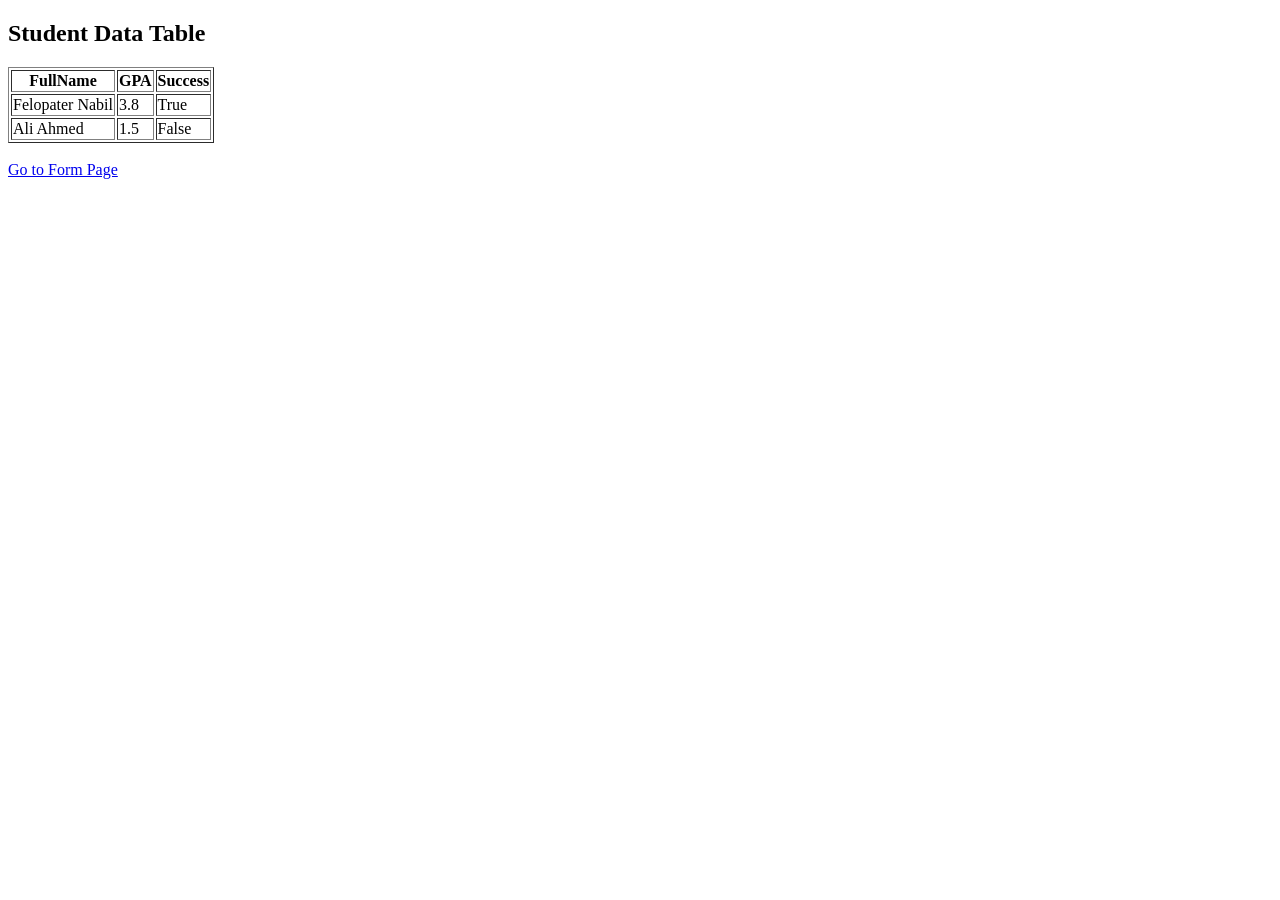
<file: Task 1 2026-07-05/index.html>
<!DOCTYPE html>
<html lang="en">
<head>
    <meta charset="UTF-8">
    <meta name="viewport" content="width=device-width, initial-scale=1.0">
    <title>فيلوباتي نبيل</title>
</head>
<body>

    <h2>Student Data Table</h2>
    
    <table border="1">
        <tr>
            <th>FullName</th>
            <th>GPA</th>
            <th>Success</th>
        </tr>
        <tr>
            <td>Felopater Nabil</td>
            <td>3.8</td>
            <td>True</td>
        </tr>
        <tr>
            <td>Ali Ahmed</td>
            <td>1.5</td>
            <td>False</td>
        </tr>
    </table>

    <br>
    <a href="form.html">Go to Form Page</a>

</body>
</html>
</file>
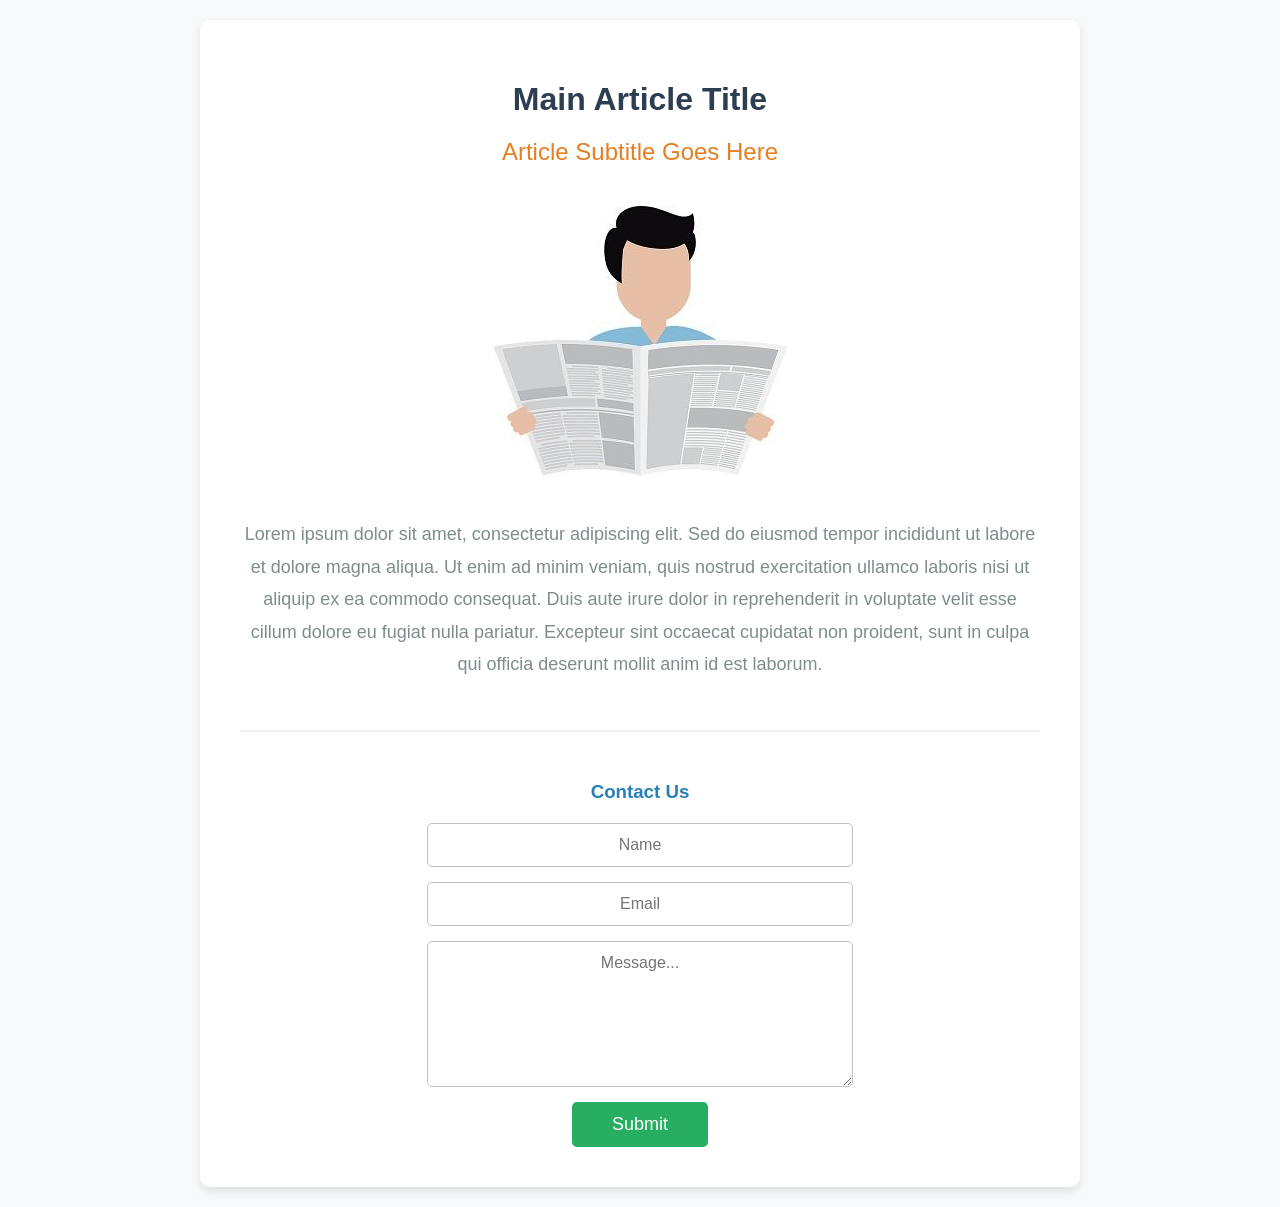
<file: Task 2 2026-07-06/index.html>
<!DOCTYPE html>
<html lang="en">
<head>
    <meta charset="UTF-8">
    <meta name="viewport" content="width=device-width, initial-scale=1.0">
    <title>Article Page</title>
    <style>
        body {
            font-family: 'Segoe UI', Tahoma, Geneva, Verdana, sans-serif;
            background-color: #f8f9fa;
            margin: 0;
            padding: 20px;
            text-align: center;
        }

        .container {
            max-width: 800px;
            margin: 0 auto;
            background: #ffffff;
            padding: 40px;
            border-radius: 10px;
            box-shadow: 0 4px 10px rgba(0,0,0,0.1);
        }

        h1 {
            color: #2c3e50;
            margin-bottom: 10px;
        }

        h2 {
            color: #e67e22;
            font-weight: normal;
            margin-bottom: 20px;
        }

        p {
            color: #7f8c8d;
            line-height: 1.8;
            font-size: 18px;
        }

        .article-image {
            max-width: 100%;
            height: auto;
            border-radius: 8px;
            margin: 20px 0;
        }

        .form-section {
            margin-top: 50px;
            padding-top: 30px;
            border-top: 2px solid #ecf0f1;
        }

        .form-section h3 {
            color: #2980b9;
        }

        form {
            display: flex;
            flex-direction: column;
            align-items: center;
            gap: 15px;
            margin-top: 20px;
        }

        input, textarea {
            width: 100%;
            max-width: 400px;
            padding: 12px;
            border: 1px solid #bdc3c7;
            border-radius: 5px;
            font-family: inherit;
            text-align: center;
            font-size: 16px;
        }

        textarea {
            resize: vertical;
            min-height: 120px;
        }

        button {
            background-color: #27ae60;
            color: white;
            border: none;
            padding: 12px 40px;
            border-radius: 5px;
            font-size: 18px;
            cursor: pointer;
            transition: background-color 0.3s ease;
        }

        button:hover {
            background-color: #2ecc71;
        }
    </style>
</head>
<body>

    <div class="container">
        <h1>Main Article Title</h1>
        <h2>Article Subtitle Goes Here</h2>
        
        <img src="./article-vs-journal.jpg" alt="Article Image" class="article-image">
        
        <p>
            Lorem ipsum dolor sit amet, consectetur adipiscing elit. Sed do eiusmod tempor incididunt ut labore et dolore magna aliqua. Ut enim ad minim veniam, quis nostrud exercitation ullamco laboris nisi ut aliquip ex ea commodo consequat. Duis aute irure dolor in reprehenderit in voluptate velit esse cillum dolore eu fugiat nulla pariatur. Excepteur sint occaecat cupidatat non proident, sunt in culpa qui officia deserunt mollit anim id est laborum.
        </p>

        <div class="form-section">
            <h3>Contact Us</h3>
            <form action="#" method="POST">
                <input type="text" name="name" placeholder="Name" required>
                <input type="email" name="email" placeholder="Email" required>
                <textarea name="message" placeholder="Message..." required></textarea>
                <button type="submit">Submit</button>
            </form>
        </div>
    </div>

</body>
</html>
</file>
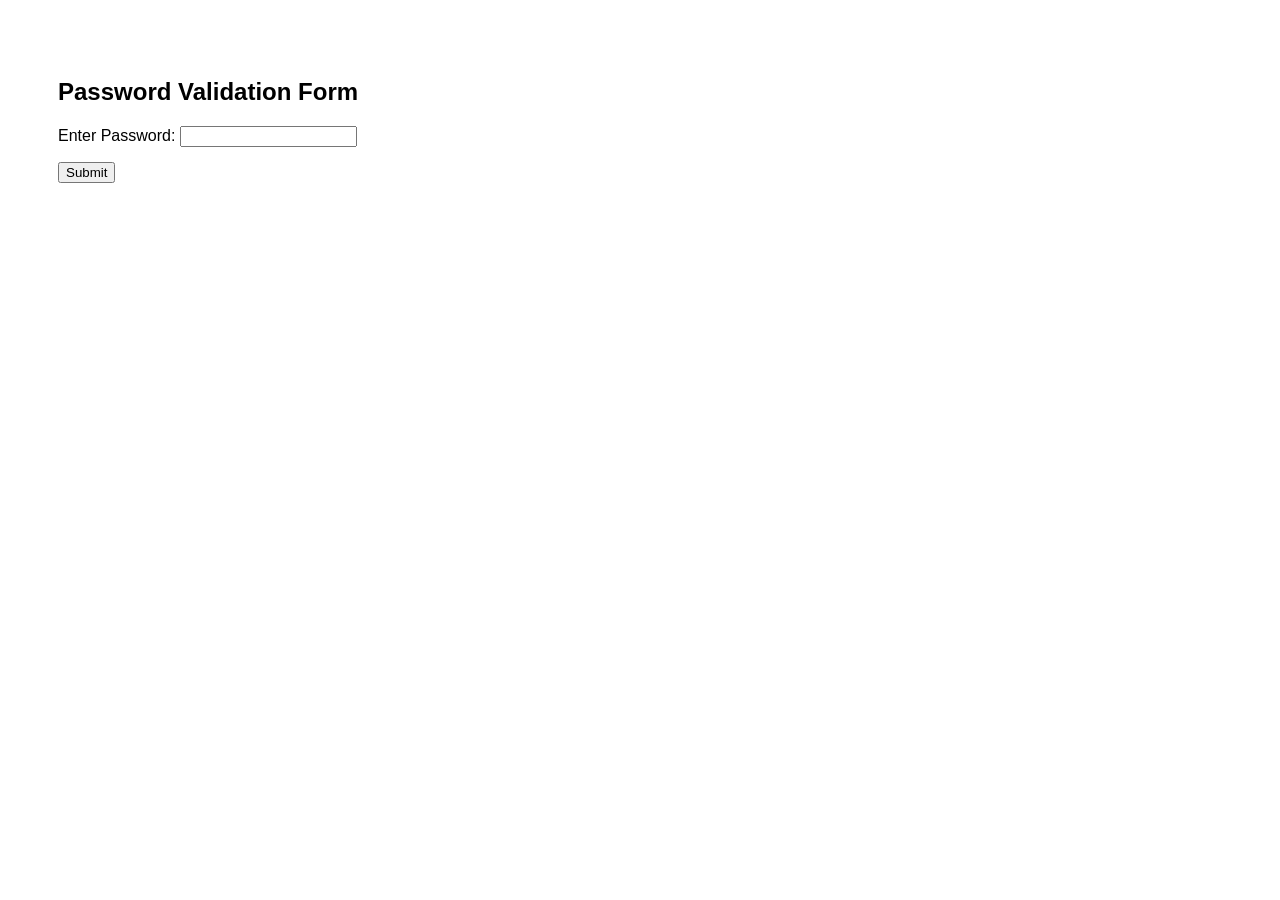
<file: Task 5 2026-07-12/index.html>
<!DOCTYPE html>
<html lang="en">
<head>
    <meta charset="UTF-8">
    <meta name="viewport" content="width=device-width, initial-scale=1.0">
    <title>JavaScript Task</title>
    <link rel="stylesheet" href="style.css">
</head>
<body>

    <h2>Password Validation Form</h2>
    
    <form id="passwordForm">
        <div class="form-group">
            <label for="password">Enter Password:</label>
            <input type="password" id="password" required>
            <div id="errorMessage" class="error-message"></div>
            <div id="successMessage" class="success-message">Valid Password!</div>
        </div>
        <button type="submit">Submit</button>
    </form>

    <script src="script.js"></script>
</body>
</html>
</file>
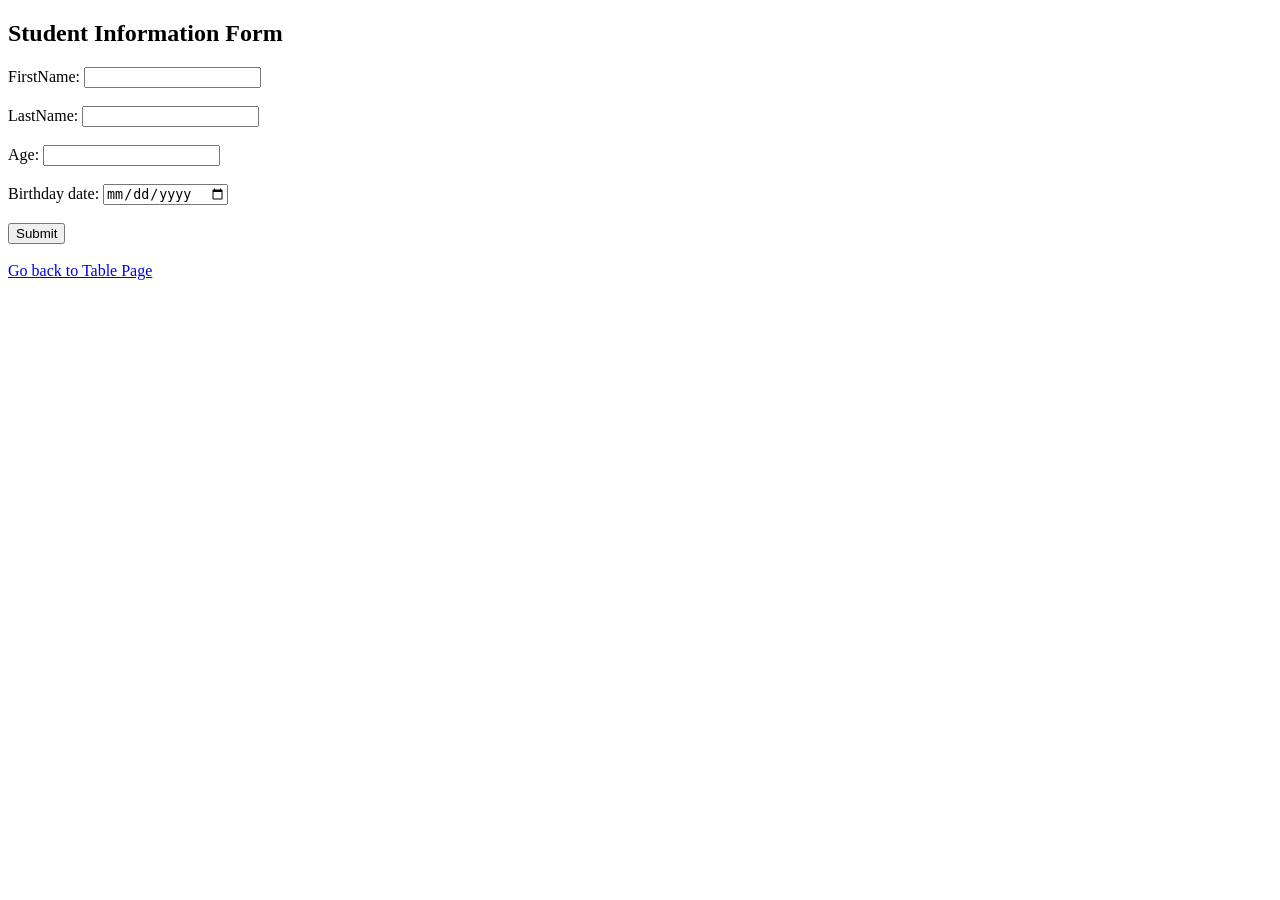
<file: Task 1 2026-07-05/form.html>
<!DOCTYPE html>
<html lang="en">
<head>
    <meta charset="UTF-8">
    <meta name="viewport" content="width=device-width, initial-scale=1.0">
    <title>فيلوباتي نبيل</title>
</head>
<body>

    <h2>Student Information Form</h2>
    
    <form action="#">
        <label for="fname">FirstName:</label>
        <input type="text" id="fname" name="fname" required>
        <br><br>

        <label for="lname">LastName:</label>
        <input type="text" id="lname" name="lname" required>
        <br><br>

        <label for="age">Age:</label>
        <input type="number" id="age" name="age" required>
        <br><br>

        <label for="bdate">Birthday date:</label>
        <input type="date" id="bdate" name="bdate" required>
        <br><br>

        <input type="submit" value="Submit">
    </form>
    
    <br>
    <a href="index.html">Go back to Table Page</a>

</body>
</html>
</file>
<file: Task 5 2026-07-12/style.css>
body {
    font-family: Arial, sans-serif;
    padding: 50px;
    transition: background-color 0.5s ease; 
}

.form-group {
    margin-bottom: 15px;
}

.error-message {
    color: red;
    display: none;
    margin-top: 5px;
}

.success-message {
    color: green;
    display: none;
    margin-top: 5px;
}
</file>
